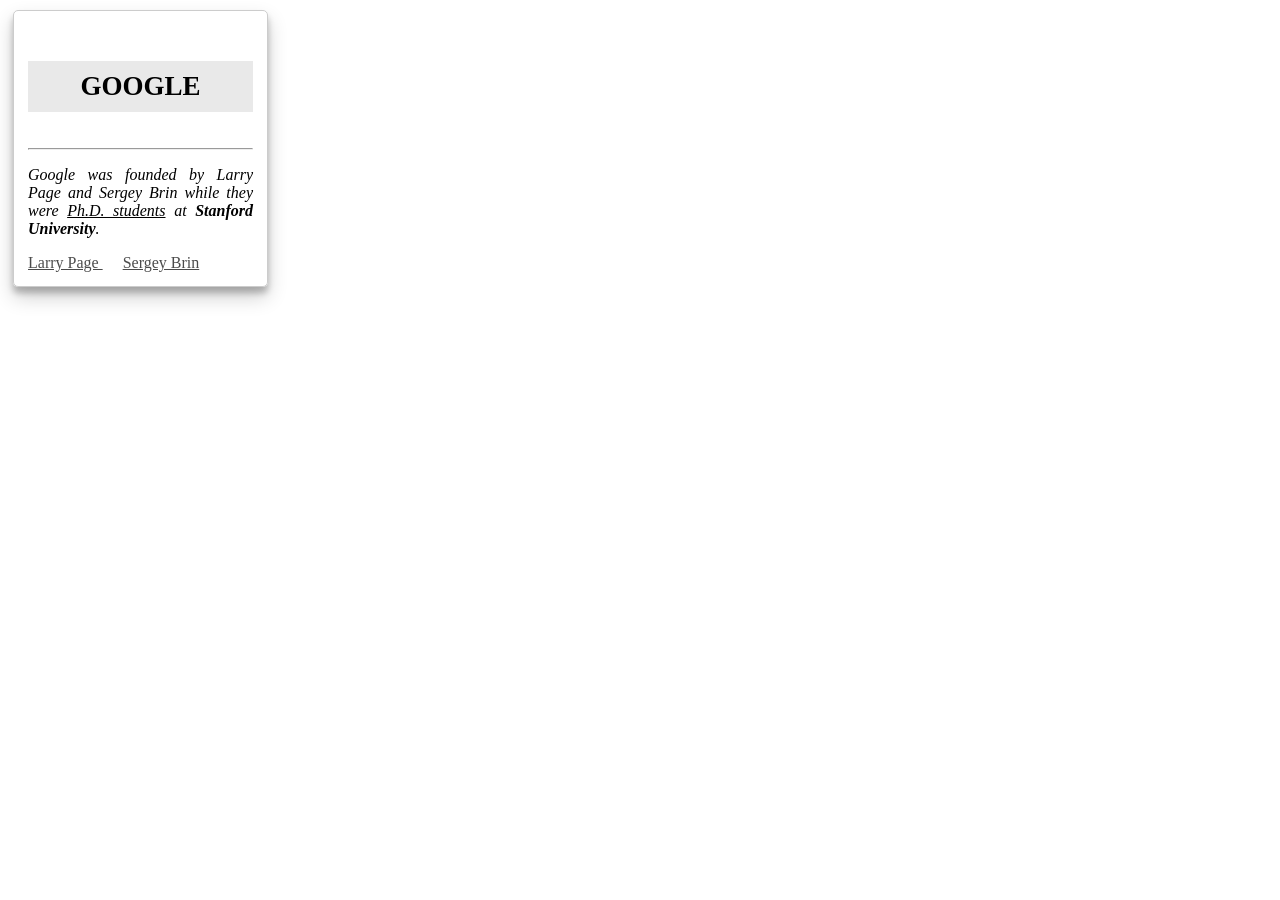
<file: AppliedVisualStyle/index.html>
<!DOCTYPE html>
<html>
    <head>
        <link rel="stylesheet" href="./index.css" type="text/css">
    </head>
    <body>
        <div class="fullCard" id="thumbnail">
            <div class="cardContent">
                <div class="cardText">
                    <h4>Google</h4>
                    <hr>
                    <p><i>Google was founded by Larry Page and
                        Sergey Brin while they were <u>Ph.D. students</u>
                        at <b>Stanford University</b>.</i>
                    </p>
                </div>
                <div class="cardLinks">
                    <a href="https://en.wikipedia.org/wiki/Larry_Page" target="blank" class="links">
                        Larry Page
                    </a>
                    <a href="https://en.wikipedia.org/wiki/Sergey_Brin" target="blank" class="links">
                        Sergey Brin
                    </a>

                </div>
            </div>
        </div>
    </body>


</html>
</file>
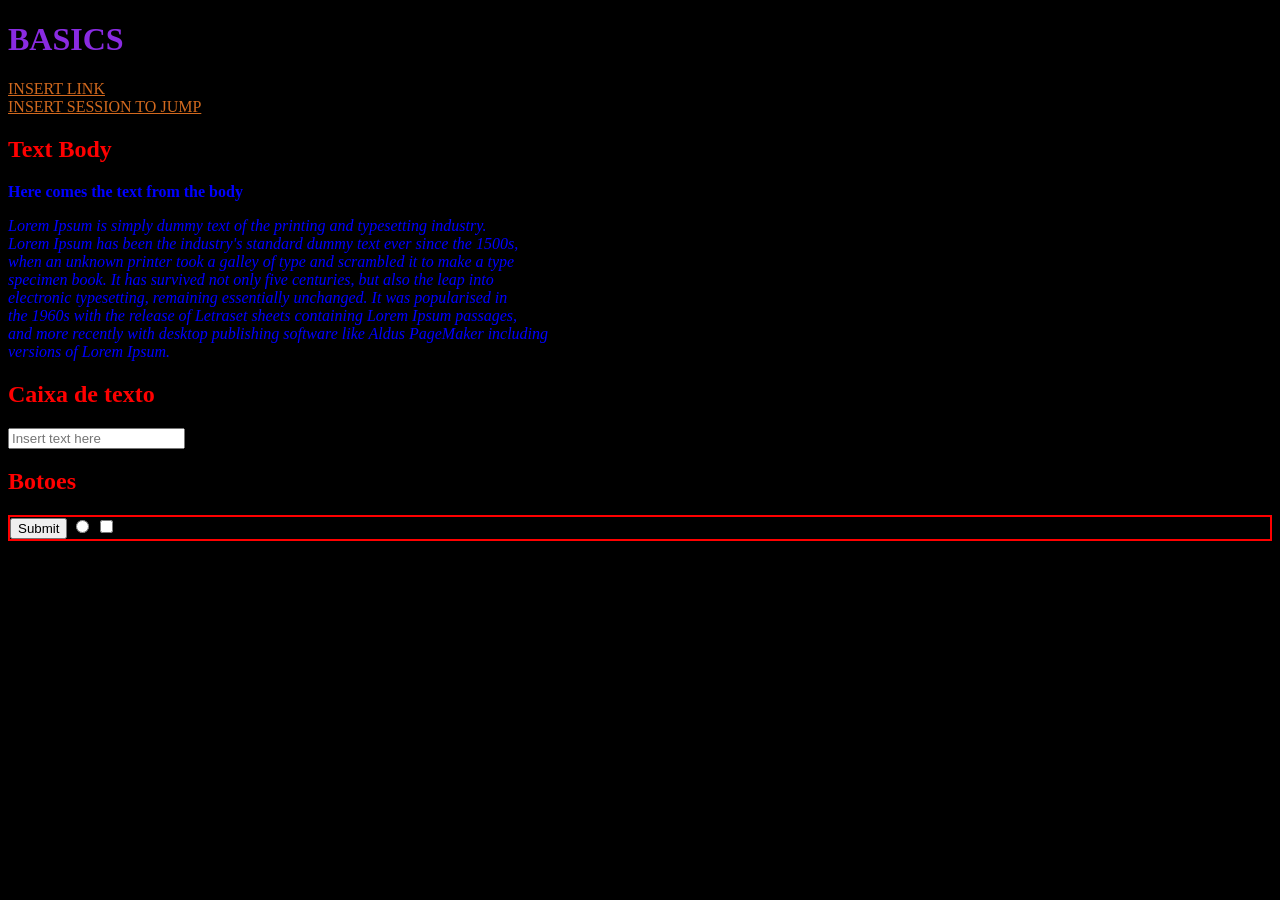
<file: Basics/index.html>
<!DOCTYPE html>
<html>
    <head>
        <meta lang="pt-br">
        <style>
            h1 {
                color:blueviolet;
            }

            h2 {
                color: red;
            }

            body {
                background-color: black;
                color: blue;
            }

            a {
                color:chocolate;
            }

            .links {
                font-size: 16px;
            }

            .red-border {
                border-color: red;
                border-width: 2px;
                border-style: solid;
            }
        </style>
        <title>Titulo da pagina</title>
    </head>

    <body>

        <h1 >BASICS</h1>

        <!-- LINKS and jump pages-->
        <div class="links">
            <a href="INSERT_LINK_HERE">INSERT LINK</a></br>
            <a href=#>INSERT SESSION TO JUMP</a>
        </div>

        <div class="body-text">
            <h2 >Text Body</h2>
            <p><b>Here comes the text from the body</b></p>

            <p><i>Lorem Ipsum is simply dummy text of the printing and typesetting industry.</br>
            Lorem Ipsum has been the industry's standard dummy text ever since the 1500s,</br>
            when an unknown printer took a galley of type and scrambled it to make a type </br>
            specimen book. It has survived not only five centuries, but also the leap into</br>
            electronic typesetting, remaining essentially unchanged. It was popularised in</br>
            the 1960s with the release of Letraset sheets containing Lorem Ipsum passages,</br>
            and more recently with desktop publishing software like Aldus PageMaker including</br>
            versions of Lorem Ipsum.</i></p>
       
        </div>
         <!-- Caixa de texto para capturar info do user -->
        <div class="user-input">
            <h2>Caixa de texto</h2>
            <input type="text" alt="Insert text" placeholder="Insert text here">
        </div>

       <!-- Botões-->
        <h2>Botoes</h2>

        <div class="botoes red-border">

            <label for="submit">
                <input id="submit" type="submit">
            </label>

            <label for="bot1">
                <input id="bot1" type="radio" name="bots">
            </label>

            <label id="bot2">
                <input id="bot2" type="checkbox" name="bots">
            </label>

        </div>
    </body>
</html>
</file>
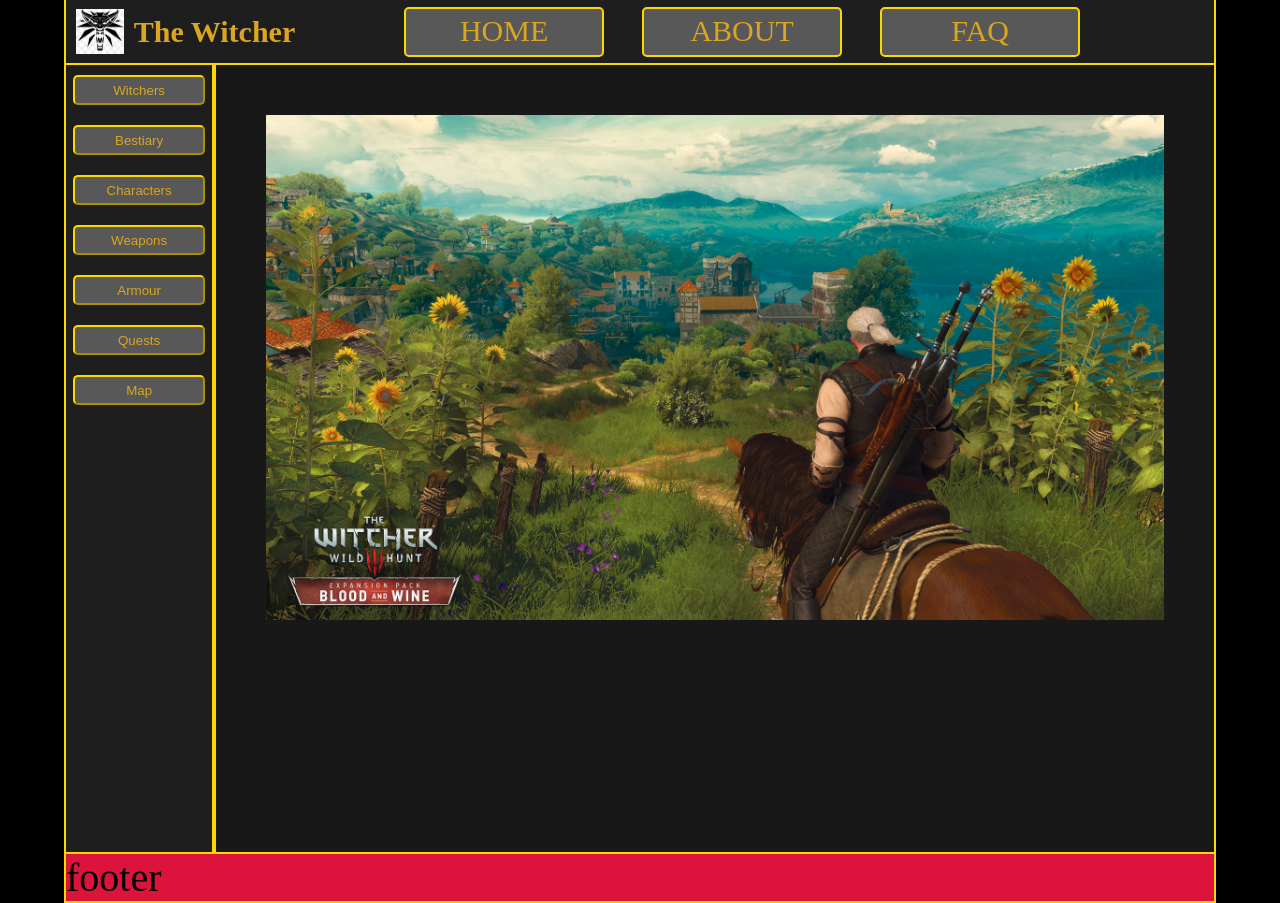
<file: GridLayout/index.html>
<!DOCTYPE html>
<html lang="en">
<head>
    <meta charset="UTF-8">
    <meta name="viewport" content="width=device-width, initial-scale=1.0">
    <link rel="stylesheet" href="./style.css" type="text/css">
    <title>Grid Layout</title>
</head>
<body>
    <div class="container">
        <div class="header">
            <header>
                <div class="logo">
                    <img src="./img/witcher.jpg" alt="">
                    <h2>The Witcher</h2>
                </div>
                <nav>
                    <ul class="nav-links">
                        <li><a href="./index.html">HOME</a></li>
                        <li><a href="#">ABOUT</a></li>
                        <li><a href="#">FAQ</a></li>
                    </ul>
                </nav>
            </header>
        </div>
        <div class="advert">
            <button>Witchers</button>
            <button>Bestiary</button>
            <button>Characters</button>
            <button>Weapons</button>
            <button>Armour</button>
            <button>Quests</button>
            <button>Map</button>
        </div>
        <div class="content">
            <img src="./img/content-img2.jpg" alt="">
        </div>
        <div class="footer">footer</div>
    </div>
    
</body>
</html>
</file>
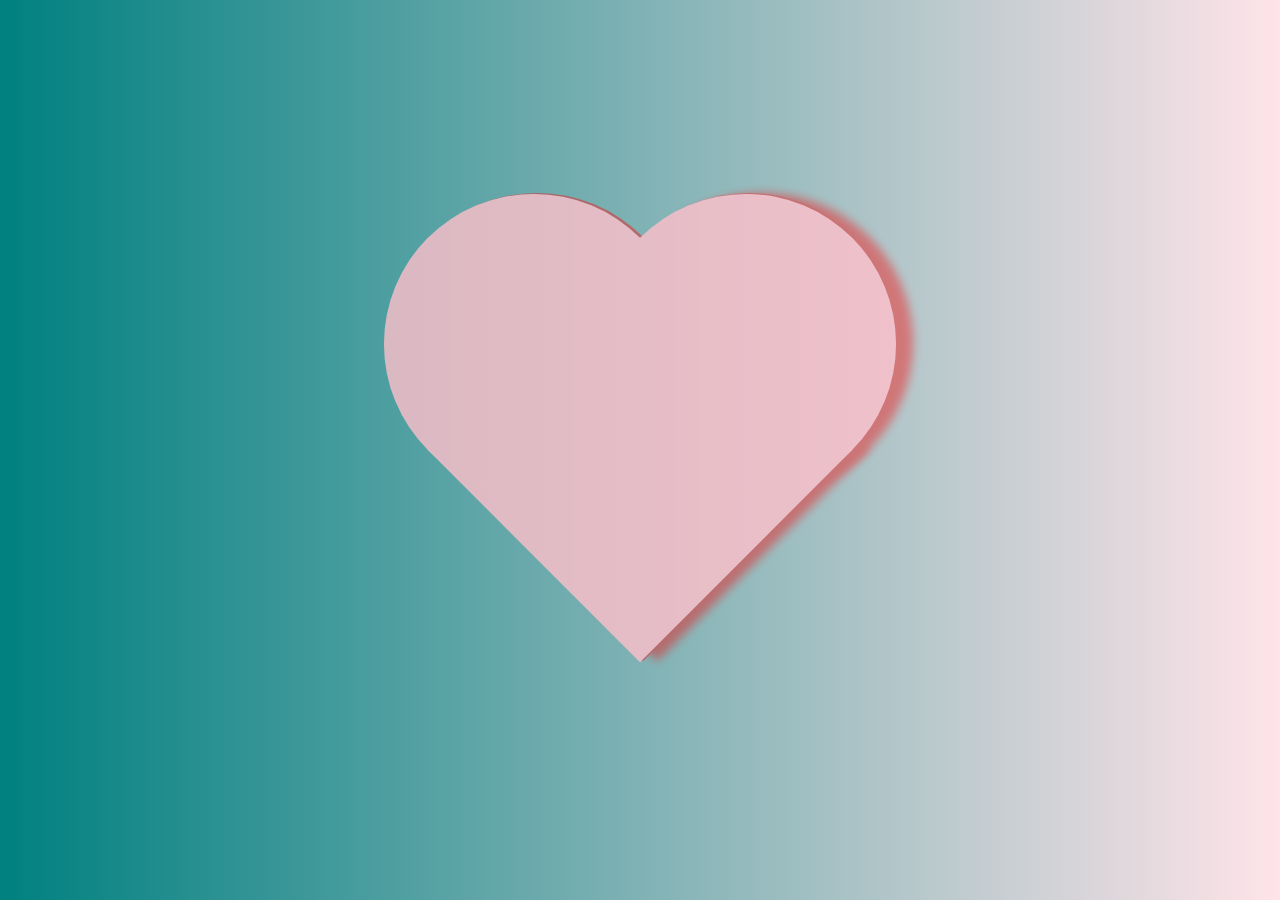
<file: HeartInCss/index.html>
<!DOCTYPE html>
<html lang="en">
<head>
    <meta charset="UTF-8">
    <meta name="viewport" content="width=device-width, initial-scale=1.0">
    <meta http-equiv="X-UA-Compatible" content="ie=edge">
    <link rel="stylesheet" href="./index.css" type="text/css">
    <title>Heart Draw</title>
</head>
<body>
    <div class="heart" id="principal"></div>
    <div class="backheart"></div>
</body>
</html>
</file>
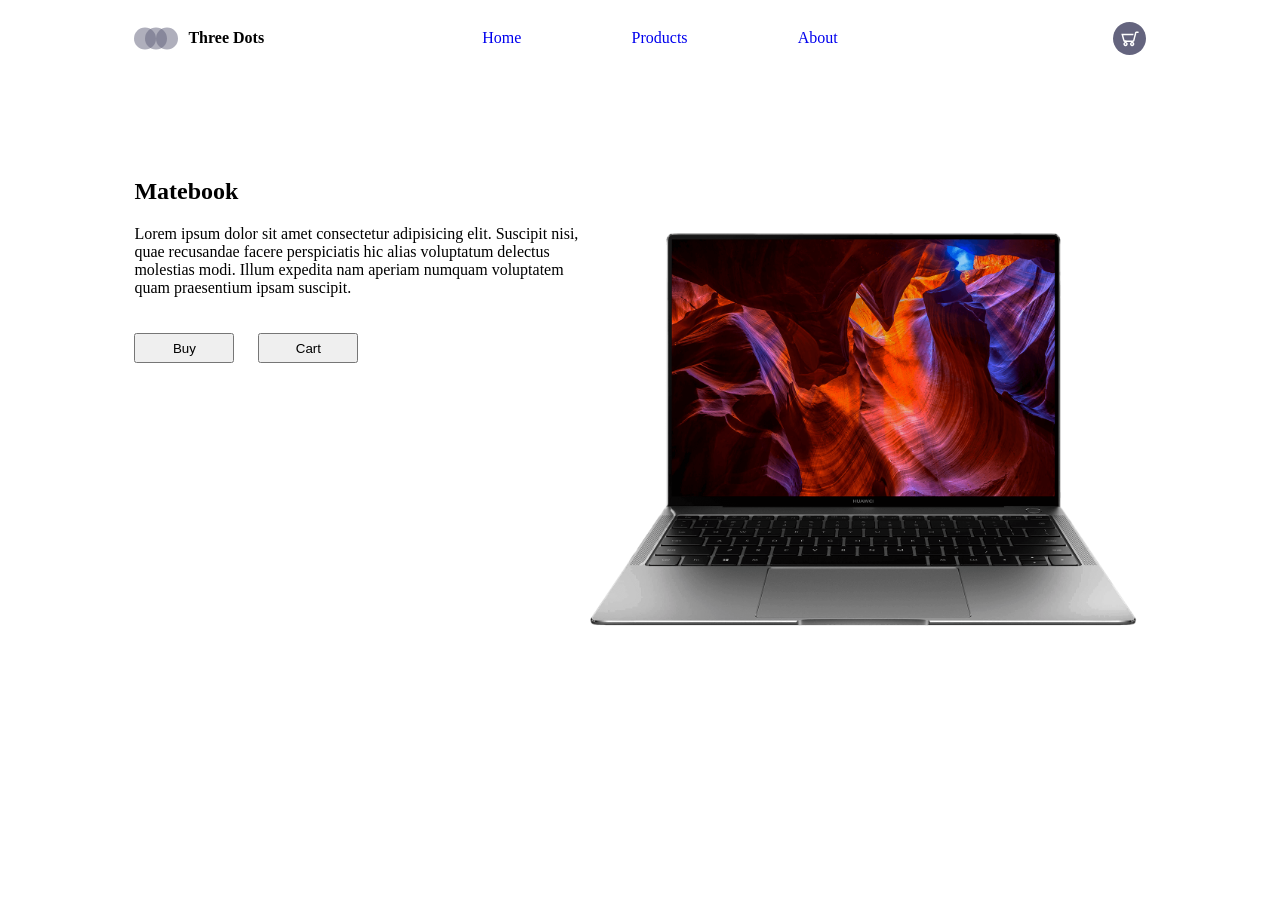
<file: Laptop-UI/index.html>
<!DOCTYPE html>
<html lang="en">
<head>
    <meta charset="UTF-8">
    <meta name="viewport" content="width=device-width, initial-scale=1.0">
    <meta http-equiv="X-UA-Compatible" content="ie=edge">
    <link rel="stylesheet" href="index.css" type="text/css">
    <title>Laptop UI</title>
</head>
<body>
    <header>
        <div class="logo">
            <img src="./img/logo.svg" alt="logo">
            <h4>Three Dots</h4>
        </div>
        
        <nav>
            <ul class="nav-links">
                <li><a class="nav-link" href="#">Home</a></li>
                <li><a class="nav-link" href="#">Products</a></li>
                <li><a class="nav-link" href="#">About</a></li>
            </ul>
        </nav>

        <div class="cart">
            <img src="./img/cart.svg" alt="cart">
        </div>

    </header>

    <main>
        <div class="presentation">
            <div class="detail">
                <h2>Matebook</h2>
                <p>Lorem ipsum dolor sit amet consectetur adipisicing elit.
                    Suscipit nisi, quae recusandae facere perspiciatis hic alias
                    voluptatum delectus molestias modi. Illum expedita nam aperiam
                    numquam voluptatem quam praesentium ipsam suscipit.</p>
                    
                    <div class='cta'>
                        <button class="buy">Buy</button>
                        <button class="store">Cart</button>
                    </div>
            </div>
            <div class="cover">
                <img src="./img/matebook.png" alt="">
            </div>
            
        </div>
    </main>
    
</body>
</html>
</file>
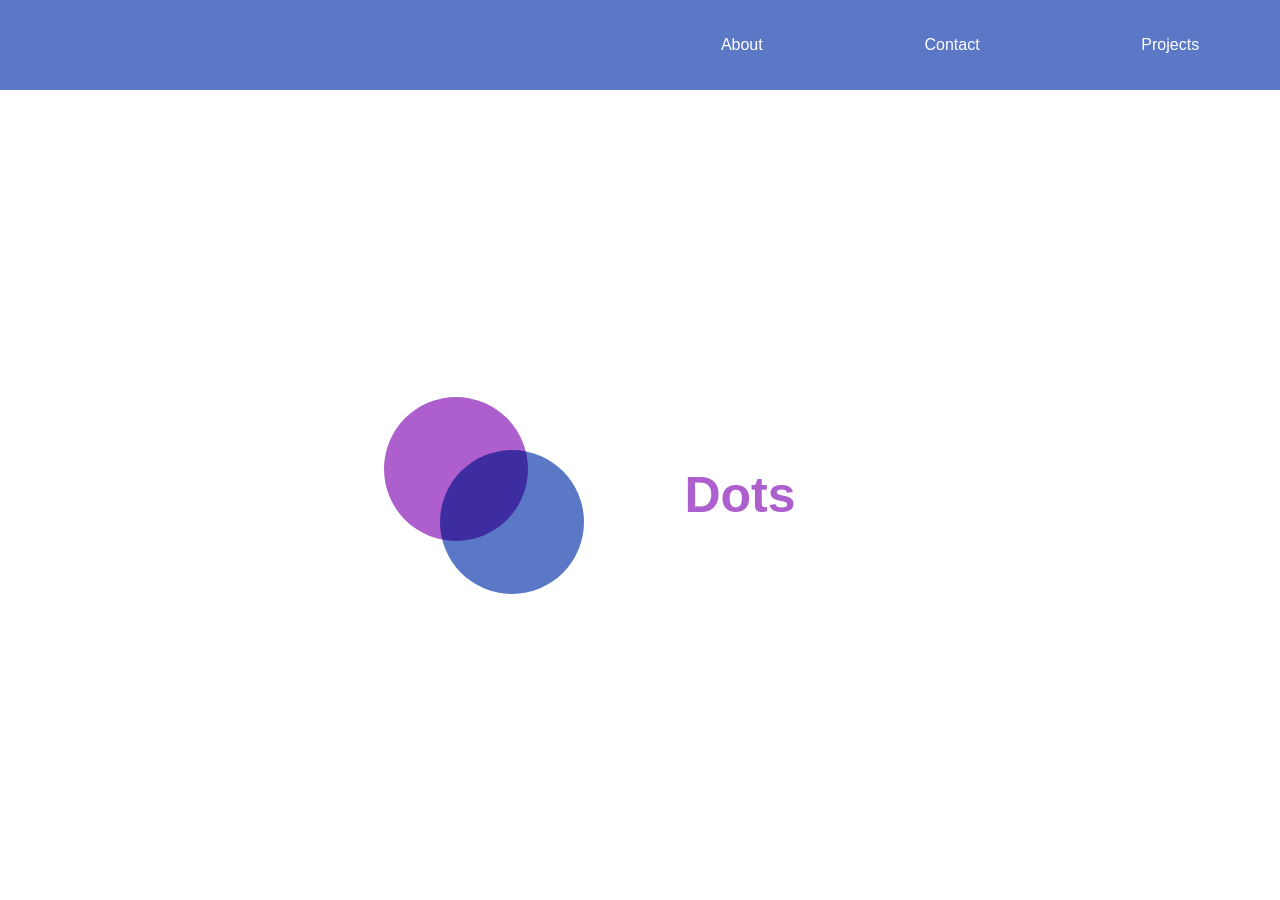
<file: responsiveNavBar/index.html>
<!DOCTYPE html>
<html lang="en">
<head>
    <meta charset="UTF-8">
    <meta name="viewport" content="width=device-width, initial-scale=1.0">
    <link rel="stylesheet" href="./style.css" type="text/css">
    <title>Bubble Effect</title>
</head>
<body>
    <nav>
        <div class="hamburguer">
            <div class="line"></div>
            <div class="line"></div>
            <div class="line"></div>
        </div>
        <ul class="nav-links">
            <li><a href="#">About</a></li>
            <li><a href="#">Contact</a></li>
            <li><a href="#">Projects</a></li>
        </ul>
    </nav>

    <section class="landing">
        <img src="./circle.svg" alt="">
        <h1>Dots</h1>
    </section>

    <script src="./app.js"></script>
    
</body>
</html>
</file>
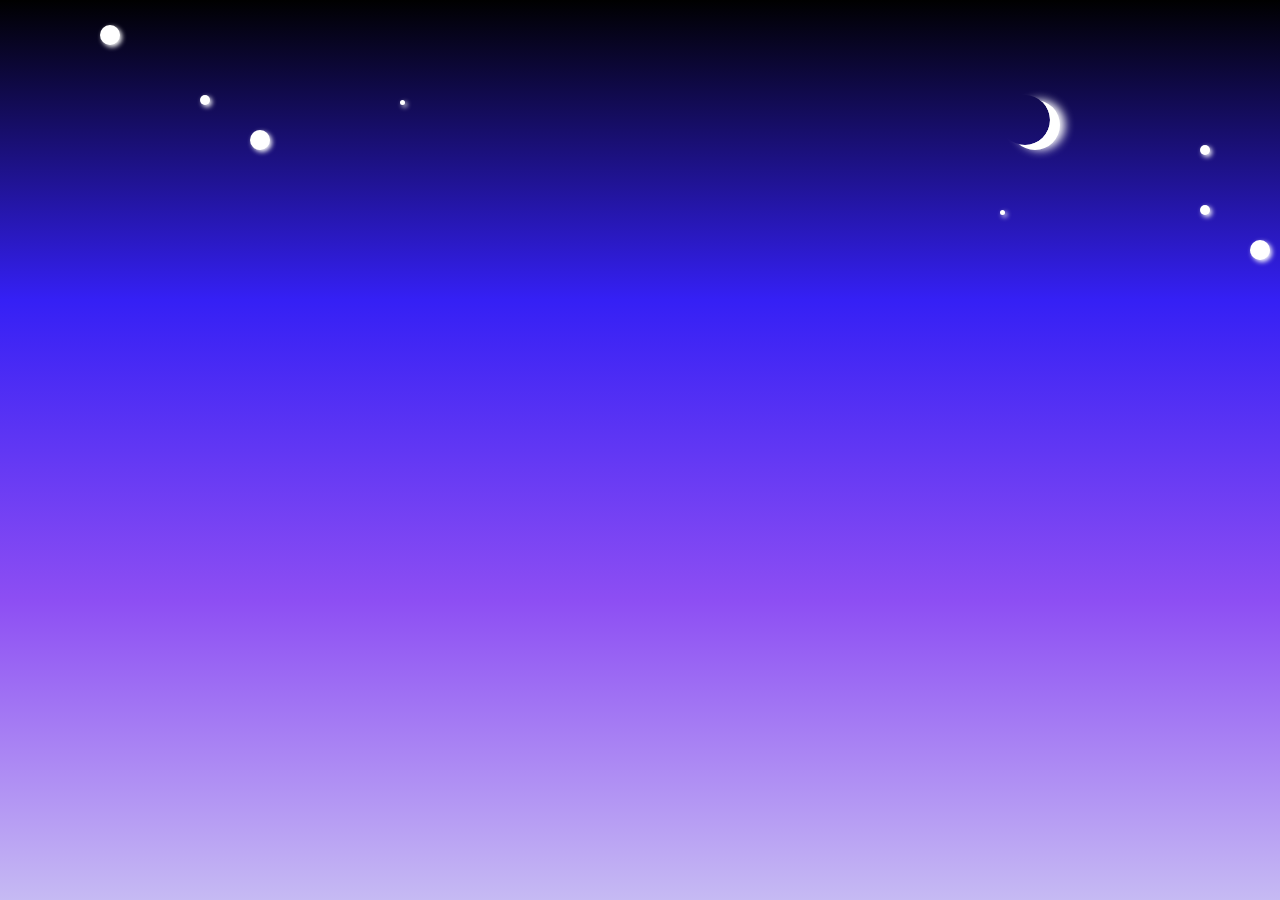
<file: SkyNight/index.html>
<!DOCTYPE html>
<html lang="en">
<head>
    <link rel="stylesheet" href="./index.css" type="text/css">
    <meta charset="UTF-8">
    <meta name="viewport" content="width=device-width, initial-scale=1.0">
    <meta http-equiv="X-UA-Compatible" content="ie=edge">
    <title>Document</title>
</head>
<body>
    <div class="skybox">
        <div class="star" id="star_1"></div>
        <div class="star" id="star_2"></div>
        <div class="star" id="star_3"></div>
        <div class="star" id="star_4"></div>

        <div class="moon"></div>
        <div class="star" id="star_5"></div>
        <div class="star" id="star_6"></div>
        <div class="star" id="star_7"></div>
        <div class="star" id="star_8"></div>
    </div>
    
</body>
</html>
</file>
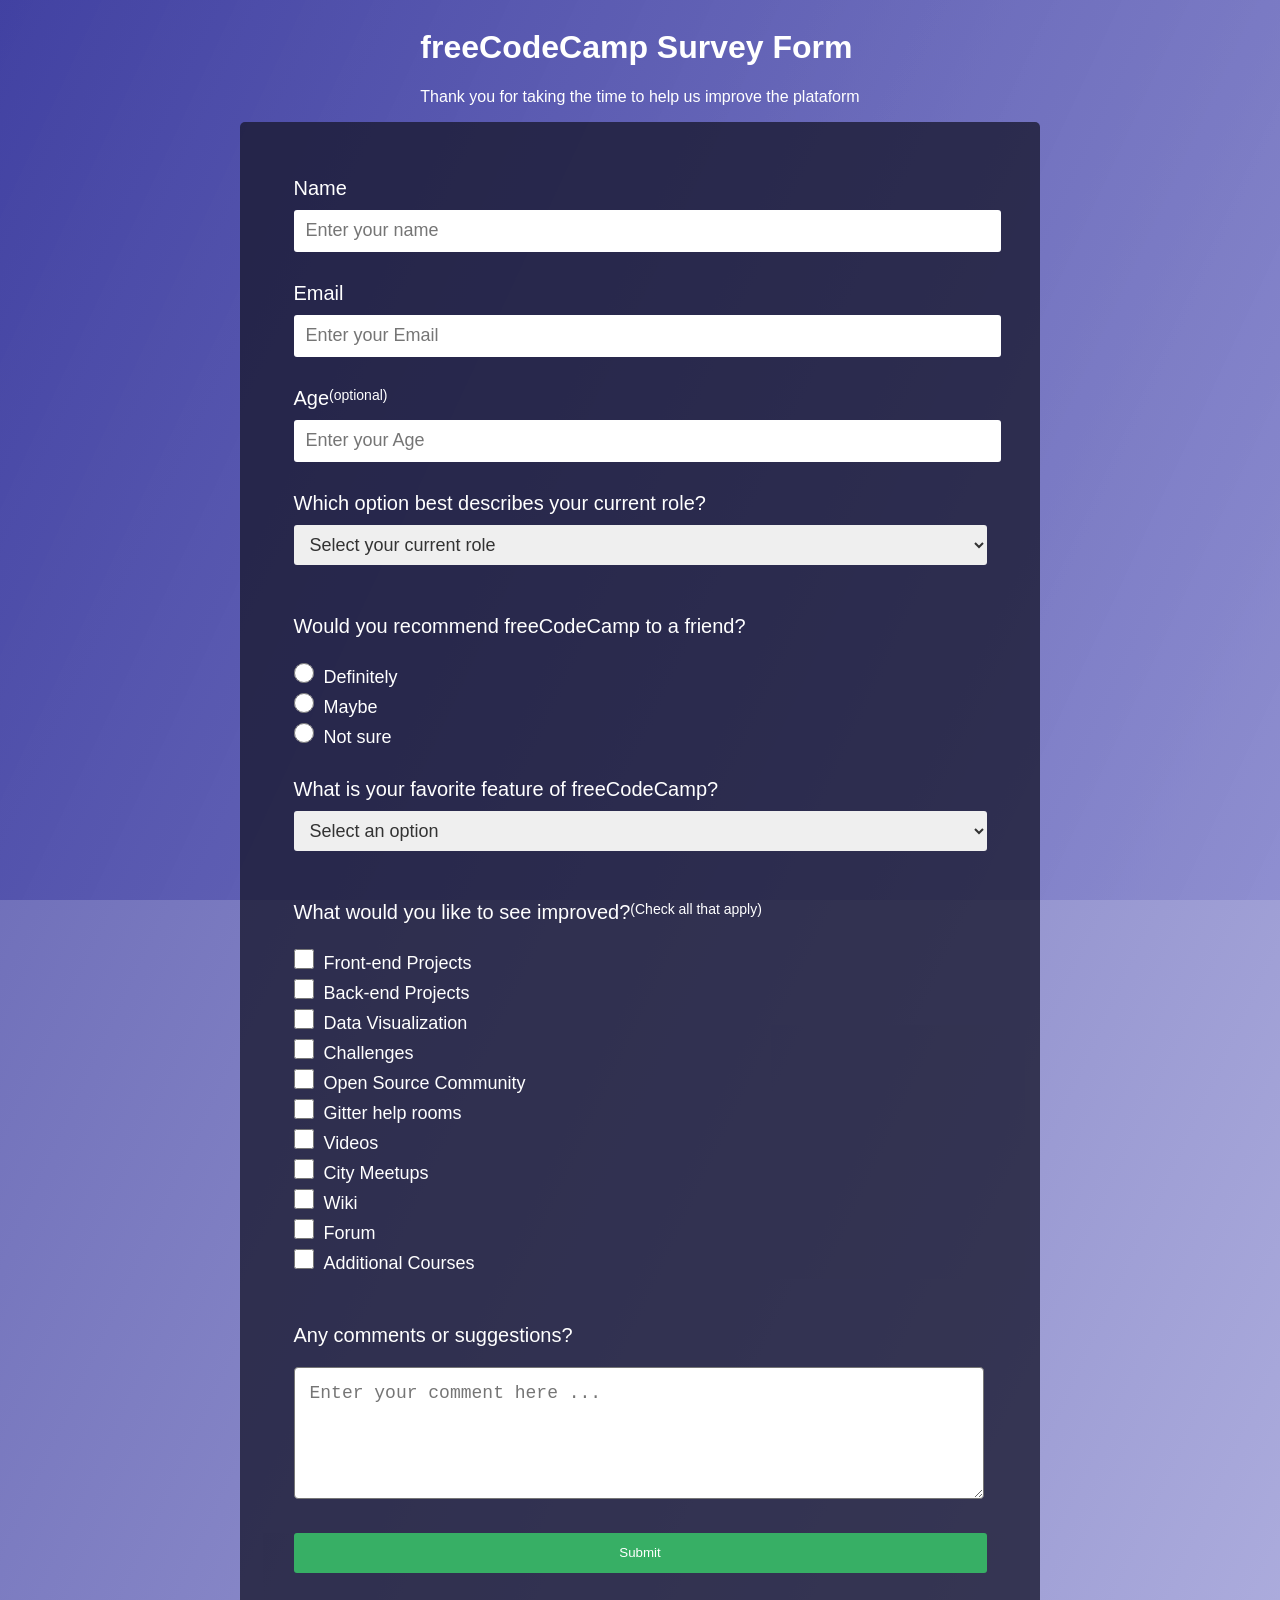
<file: CodePenIO/SurveyForm/index.html>
<!DOCTYPE html>
<html lang="en">
<head>
    <meta charset="UTF-8">
    <meta name="viewport" content="width=device-width, initial-scale=1.0">
    <link rel="stylesheet" href="./style.css" type="text/css">
    <title>Survey Form</title>
</head>
<body>
    
    <header>
        <h1 id="title">freeCodeCamp Survey Form</h1>
        <p id="description">Thank you for taking the time to help us improve the plataform</p>
    </header>
    
    <form class="survey-form" id="survey-form">
            <div class="form-info">
                <label class="config-label" id="name-label">Name</label>
                <input class="config-input" type="text" id="name" placeholder="Enter your name" required>
            </div>
            <div class="form-info">
                <label class="config-label" id="email-label">Email</label>
                <input class="config-input" type="email" id="email" placeholder="Enter your Email" required>
            </div>
            <div class="form-info">
                <label class="config-label" id="number-label">Age<span class="op">(optional)</span></label>
                <input class="config-input" type="number" id="number" min="10" max="99" placeholder="Enter your Age">
            </div>
            <div class="form-info">
                <label class="config-label">Which option best describes your current role?</label>
                <select class="config-input" id="dropdown" required>
                    <option disabled selected value>Select your current role</option>
                    <option value="student">Student</option>
                    <option value="job">Full Time Job</option>
                    <option value="learner">Full Time Learner</option>
                    <option value="preferNo">Prefer not to say</option>
                    <option value="other">Other</option>
                </select>
            </div>
            <div class="form-info">
                <p class="config-label">Would you recommend freeCodeCamp to a friend?</p>
                <div class="radio-btn">
                    <label><input name="user-recommend" type="radio" id="radio-btn" value="definetly">Definitely</label>
                    <label><input name="user-recommend" type="radio" id="radio-btn" value="maybe">Maybe</label>
                    <label><input name="user-recommend" type="radio" id="radio-btn" value="notSure">Not sure</label>
                </div>
            </div>
            <div class="form-info">
                <label class="config-label">What is your favorite feature of freeCodeCamp?</label>
                <select class="config-input" id="feature" required>
                    <option disabled selected value>Select an option</option>
                    <option value="challenge">Challenges</option>
                    <option value="project">Projects</option>
                    <option value="community">Community</option>
                    <option value="openSource">Open Source</option>
                </select>
            </div>
            <div class="form-info">
                <p class="config-label">What would you like to see improved? <span class="op">(Check all that apply)</span></p>
                <div class="check-label">
                    <label><input type="checkbox" id="checkbox-btn" value="frontEnd">Front-end Projects</label>
                    <label><input type="checkbox" id="checkbox-btn" value="backEnd">Back-end Projects</label>
                    <label><input type="checkbox" id="checkbox-btn" value="dataVis">Data Visualization</label>
                    <label><input type="checkbox" id="checkbox-btn" value="challenges">Challenges</label>
                    <label><input type="checkbox" id="checkbox-btn" value="openSource">Open Source Community</label>
                    <label><input type="checkbox" id="checkbox-btn" value="gitter">Gitter help rooms</label>
                    <label><input type="checkbox" id="checkbox-btn" value="videos">Videos</label>
                    <label><input type="checkbox" id="checkbox-btn" value="cityMeet">City Meetups</label>
                    <label><input type="checkbox" id="checkbox-btn" value="wiki">Wiki</label>
                    <label><input type="checkbox" id="checkbox-btn" value="forum">Forum</label>
                    <label><input type="checkbox" id="checkbox-btn" value="addCourses">Additional Courses</label>   
                </div>
            </div>
            <div class="form-info">
                <p class="config-label">Any comments or suggestions?</p>
               <textarea name="comments" id="comments" cols="10" rows="5" placeholder="Enter your comment here ..."></textarea>
            </div>
            <div class="form-info">
                <button type="submit" id="submit" class="smt-btn">Submit</button>
            </div>
    </form>
  <script src="https://cdn.freecodecamp.org/testable-projects-fcc/v1/bundle.js"></script>
</body>
</html>
</file>
<file: AppliedVisualStyle/index.css>
h4 {
    text-align: center;
    padding: 10px;
    background-color: rgba(45, 45, 45, 0.1);
    font-size: 27px;
    text-transform: uppercase;
}

p{
    text-align: justify;
}

.links {
    margin-right: 20px;
    text-align: left;
    color: black;
    opacity: 0.7;
}

.links:hover{
    color: blue;
}

.fullCard {
    border: 1px solid #ccc;
    border-radius: 5px;
    margin: 10px 5px;
    padding: 4px;
    width: 245px;
}

.cardContent {
    padding: 10px;
}

#thumbnail {
    box-shadow: 0 10px 20px rgb(0,0,0,0.19),
    0 6px 6px rgba(0,0,0, 0.23);
}
</file>
<file: GridLayout/style.css>
* {
    margin: 0;
    padding: 0;
    box-sizing: border-box;
}

body {
    background-color: black;
}

.container {
    display: grid;
    background: gray;
    width: 90%;
    margin:auto;
    height: 100vh;
    grid-template-columns: 0.3fr 2fr;
    grid-template-rows: 7vh 88vh 5vh;
    grid-template-areas: 
    "header header header"
    "advert content content"
    "footer footer footer";
}

.header {
    background:rgb(31, 30, 30);
    border: solid 2px gold;
    color: goldenrod;
    grid-area: header;
    font-size: 40px;
    width: 100%;
    justify-self: center;
    align-self: center;
}

header{
    display: flex;
    height: 10vh;
    width: 90%;
    align-items: center;
}

.logo {
    font-size: 20px;
    display: flex;
    align-items: center;
    margin:auto;
}

.logo img {
    width: 15%;
    margin: 0 10px 0 10px;
}

nav {
    width: 90%;
}

.nav-links{
    font-size: 30px;
    display: flex;
    justify-content: space-around;
}

.nav-links li {
    list-style: none;
    background: rgb(88, 88, 88);
    border-radius: 5px;
    border: 2px solid gold;
    width: 200px;
    height: 50px;
}

.nav-links li:hover{
    background: rgb(48, 47, 47);
}

.nav-links a {
    text-decoration: none;
    color: goldenrod;
    display: flex;
    justify-content: center;
    margin-top: 5px;
}

.content {
    grid-area: content;
    background: rgb(24, 24, 24);
    color: white;
    border: solid 2px gold;
}

.content img {
    width:90%;
    margin: 5%; 
}

button {
    height: 30px;
    background: rgb(88, 88, 88);
    width: 90%;
    margin: 10px auto 10px auto;
    border-radius: 5px;
    border-color: gold;
    color: goldenrod;
}

button:hover {
    background: rgb(48, 47, 47);
}

.advert {
    background: rgb(31, 30, 30);
    grid-area: advert;
    display: flex;
    flex-direction: column;
    border: solid 2px gold;
}

.footer {
    background: crimson;
    grid-area: footer;
    font-size: 40px;
    width: 100%;
    justify-self: center;
    align-self: center;
    border: solid 2px gold;
}
</file>
<file: HeartInCss/index.css>
#principal {
    z-index: 1;

}

body{
    opacity: 0.8;
    background: linear-gradient(90deg, teal, rgb(255, 228, 233));
}

@keyframes colorful {
    0% {
        background-color: pink;        
    }

    25% {
        background-color: rgb(255, 146, 164);
    }

    50% {
        background-color: rgb(255, 65, 65);
    }

    75% {
        background-color: rgb(255, 146, 164);
    }

    100% {
        background-color: pink;

    }
}


.heart {
    position: absolute;
    margin: auto;
    top: 0;
    right: 0;
    bottom: 0;
    left: 0;
    background-color: pink;
    height: 300px;
    width: 300px;
    transform: rotate(-45deg);

    animation-name: colorful;
    animation-duration: 3s;
    animation-iteration-count: infinite;

}

.heart::before{
    content: "";
    background-color: pink;
    position: absolute;
    top: -150px;
    right: 0px;
    height: 300px;
    width: 300px;
    border-radius: 50%;

    animation-name: colorful;
    animation-duration: 3s;
    animation-fill-mode: forwards;
    animation-iteration-count: infinite;
}

.heart::after{
    content: "";
    background-color: pink;
    position: absolute;
    top: 0px;
    left: 150px;
    height: 300px;
    width: 300px;
    border-radius: 50%;

    animation-name: colorful;
    animation-duration: 3s;
    animation-fill-mode: forwards;
    animation-iteration-count: infinite;
}

.backheart {
    position: absolute;
    margin: auto;
    top: 0;
    right: 0;
    bottom: 2px;
    left: 5px;
    background-color: red;
    opacity: 0.5;
    height: 300px;
    width: 300px;
    transform: rotate(-45deg);
    box-shadow: 10px 10px 10px red;
}

.backheart::before{
    content: "";
    background-color: red;
    position: absolute;
    top: -150px;
    right: 0px;
    height: 300px;
    width: 300px;
    border-radius: 50%;
    
}

.backheart::after{
    content: "";
    background-color: red;
    position: absolute;
    top: 0px;
    left: 150px;
    height: 300px;
    width: 300px;
    border-radius: 50%;
    box-shadow: 10px 10px 10px red;
}
</file>
<file: Laptop-UI/index.css>
header {
    display: flex;
    width: 80%;
    margin: auto;
    align-items: center;
}

.logo{
    flex:1;
    display: flex;
}

.logo h4{
    padding: 0 0 0 10px;
}

.cart {
    flex: 1;
    display: flex;
    justify-content: flex-end;
}

nav{
    flex:2;
}

.nav-links {
    display: flex;
    justify-content: space-around;
    list-style: none;
}

.nav-link {
    text-decoration: none;
}

.presentation {
    display: flex;
    width: 80%;
    margin: auto;
    padding: 10vh 0 0 0;
}

.detail button {
    height: 30px;
    width: 100px;
}

.store {
    margin: 20px 0 0 20px;
}

.cover img{
    height: 60vh;
}
</file>
<file: responsiveNavBar/style.css>
* {
    margin: 0;
    padding: 0;
    box-sizing: border-box;
}

body {
    font-family: sans-serif;
}

nav {
    height: 10vh;
    background: #5b78c7;
}

.nav-links {
    display: flex;
    width: 50%;
    height: 100%;
    justify-content: space-around;
    align-items: center;
    margin-left: auto;
}

.nav-links li {
    list-style: none;
}

.nav-links a {
    color: white;
    text-decoration: none;
}

.landing {
    height: 90vh;
    display: flex;
    justify-content: center;
    align-items: center;
}

.landing h1 {
    margin: 100px;
    font-size:50px;
    color: #ae5fce;
}

@media screen and (max-width: 768px){
    .line {
        width: 30px;
        height: 3px;
        background: white;
        margin: 5px;
    }

    nav {
        position: relative;
    }

    .hamburguer {
        position: absolute;
        cursor: pointer;
        right: 5%;
        top: 50%;
        transform: translate(-5%, -50%);
        z-index: 2;
    }

    .nav-links {
        position: fixed;
        background: #5b78c7;
        height: 100vh;
        width: 100%;
        flex-direction: column;
        clip-path: circle(100px at 90% -10%);
        -webkit-clip-path: circle(100px at 90% -20%);
        transition: all 1s ease-out;
    }

    .nav-links.open {
        clip-path: circle(1000px at 90% -10%);
        -webkit-clip-path: circle(1350px at 90% -20%);
    }

    .landing {
        flex-direction: column;
    }

    .nav-links li {
        opacity: 0;
    }

    .nav-links li a {
        font-size: 25px;
    }

    .nav-links li:nth-child(1){
        transition: all 0.5s ease 0.2s;
    }
    .nav-links li:nth-child(2){
        transition: all 0.5s ease 0.4s;
    }
    .nav-links li:nth-child(3){
        transition: all 0.5s ease 0.6s;
    }

    li.fade {
        opacity: 1;
    }
}
</file>
<file: SkyNight/index.css>
.skybox{
    background: linear-gradient(
        0deg,
        rgb(198, 186, 243),
        rgb(141, 78, 243),
        rgb(53, 32, 245),
        #000
    );

    position: fixed;
    margin: auto;
    top: 0px;
    right: 0px;
    bottom: 0px;
    left: 0px;
    z-index: 0;
}

.star {
    z-index: 1;
    border-radius: 50%;
    background-color: white;
    box-shadow: 2px 2px 5px white;

    animation-name: pulse;
    animation-duration: 3s;
    animation-iteration-count: infinite;
}

@keyframes pulse {
    0% {
        transform: scale(1);
    }
    
    20% {
        transform: scale(0.5);
    }
}

.moon {
    border-radius: 50%;
    background-color: transparent;
    height: 50px;
    width: 50px;
    position: relative;
    top: -10px;
    left: 1000px;
    box-shadow: 10px 5px 0px white, 15px 5px 10px white;
}

#star_1 {
    position: relative;
    margin: 25px 10px 0 100px;
    height: 20px;
    width: 20px;
}

#star_2 {
    position: relative;
    margin: 50px 10px 0 200px;
    height: 10px;
    width: 10px;
}

#star_3 {
    position: relative;
    margin: 25px 10px 0 250px;
    height: 20px;
    width: 20px;
}

#star_4 {
    position: relative;
    margin: -50px 10px 0 400px;
    height: 5px;
    width: 5px;
}

#star_5 {
    position: relative;
    margin: -10px 10px 0 1200px;
    height: 10px;
    width: 10px;
}

#star_6 {
    position: relative;
    margin: 50px 10px 0 1200px;
    height: 10px;
    width: 10px;
}

#star_7 {
    position: relative;
    margin: 25px 10px 0 1250px;
    height: 20px;
    width: 20px;
}

#star_8 {
    position: relative;
    margin: -50px 10px 0 1000px;
    height: 5px;
    width: 5px;
}
</file>
<file: CodePenIO/SurveyForm/style.css>
body{
    background-image: linear-gradient( 115deg,
     rgba(58, 58, 158, 0.8),
     rgba(136, 136, 206, 0.7) ),
     url(https://raw.githubusercontent.com/lasjorg/fcc-form-example-image/master/67103817-7c51e200-f18b-11e9-975f-f74561336a9a-lj.jpg);
    font-family: sans-serif;
    color: white;
    display: flex;
    flex-direction: column;
    align-items: center;
}

body::before {
    content: '';
    position: fixed;
    top: 0;
    left: 0;
    height: 100%;
    width: 100%;
    z-index: -1;
    background: var(--color-darkblue);
    background-image: linear-gradient(
        115deg,
        rgba(58, 58, 158, 0.8),
        rgba(136, 136, 206, 0.7)
      ),
      url(https://raw.githubusercontent.com/lasjorg/fcc-form-example-image/master/67103817-7c51e200-f18b-11e9-975f-f74561336a9a-lj.jpg);
    background-size: cover;
    background-repeat: no-repeat;
    background-position: center;
}
  
.survey-form {
    background-color: rgb(27, 27, 50, 0.8);
    display: block;
    box-sizing: border-box;
    border-radius: 5px;
    width: 50em;
    height: 1500px;
    padding: 40px 15px;
}

.form-info {
    width: 90%;
    margin: auto;
    padding: 15px;
}

.config-label {
    display: flex;
    font-size: 20px;
}

.config-input {
    display: block;
    width: 100%;
    height: 40px;
    border-radius: 3px;
    border-style: none;
    margin-top: 10px;
    color: rgb(51, 51, 51);
    font-size: 18px;
    padding-left: 12px;
}

.op {
    font-size: 14px;
}

.check-label {
    display: flex;
    flex-direction: column;
    font-size: 18px;
}

.radio-btn{
    display: flex;
    flex-direction: column;
    font-size: 18px;
}

#radio-btn {
    width: 20px;
    height: 20px;
    margin: 5px 10px 5px 0;
}

#checkbox-btn {
    display: inline;
    width: 20px;
    height: 20px;
    margin: 5px 10px 5px 0;
}

#comments {
    width: 95%;
    padding: 15px;
    font-size: 18px;
    border-radius: 4px;
}

.smt-btn {
    width: 100%;
    height: 3em;
    color: white;
    background: #37af65;
    border: none;
    border-radius: 3px;
}

@media screen and (max-width: 1000px){
    .survey-form {
        max-width: 540px;
    }
}
</file>
